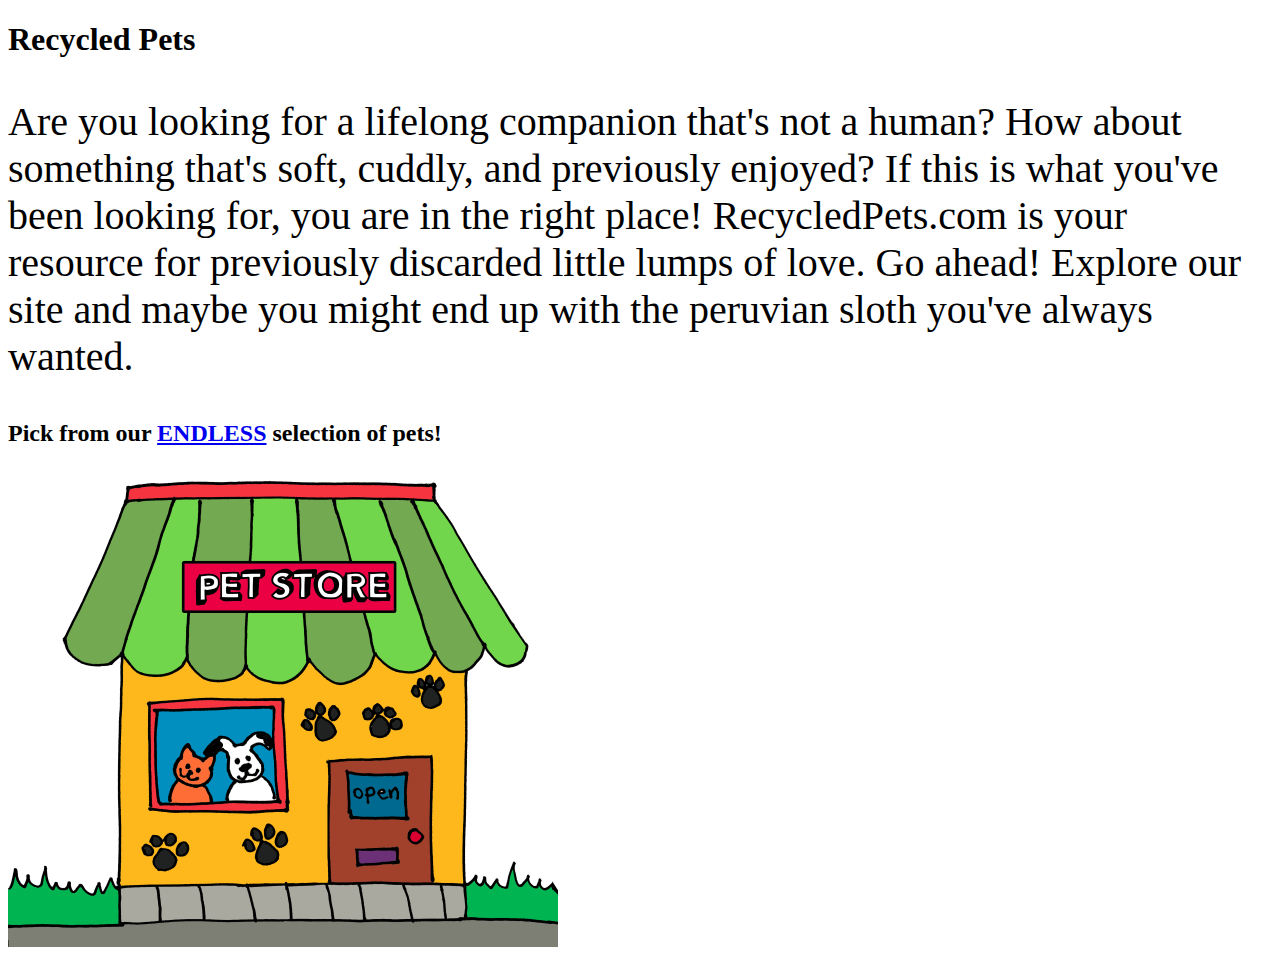
<file: index.html>
<!DOCTYPE html>
<html>
  <head>
    <meta charset="utf-8">
    <title>Animal Shelter</title>
    <link rel="stylesheet" href="css/styles.css" type="text/css">
  </head>
  <body>
    <h1>Recycled Pets</h1>

    <div class="intro">

    <p>
      Are you looking for a lifelong companion that's not a human? How about something that's soft, cuddly, and previously enjoyed? If this is what you've been looking for, you are in the right place! RecycledPets.com is your resource for previously discarded little lumps of love. Go ahead! Explore our site and maybe you might end up with the peruvian sloth you've always wanted.
    </p></div>
    <h2>Pick from our <a href="adoption.html">ENDLESS</a> selection of pets!</h2>
    <img src="img/store.png" alt="our online store" />
  </body>
</html>
</file>
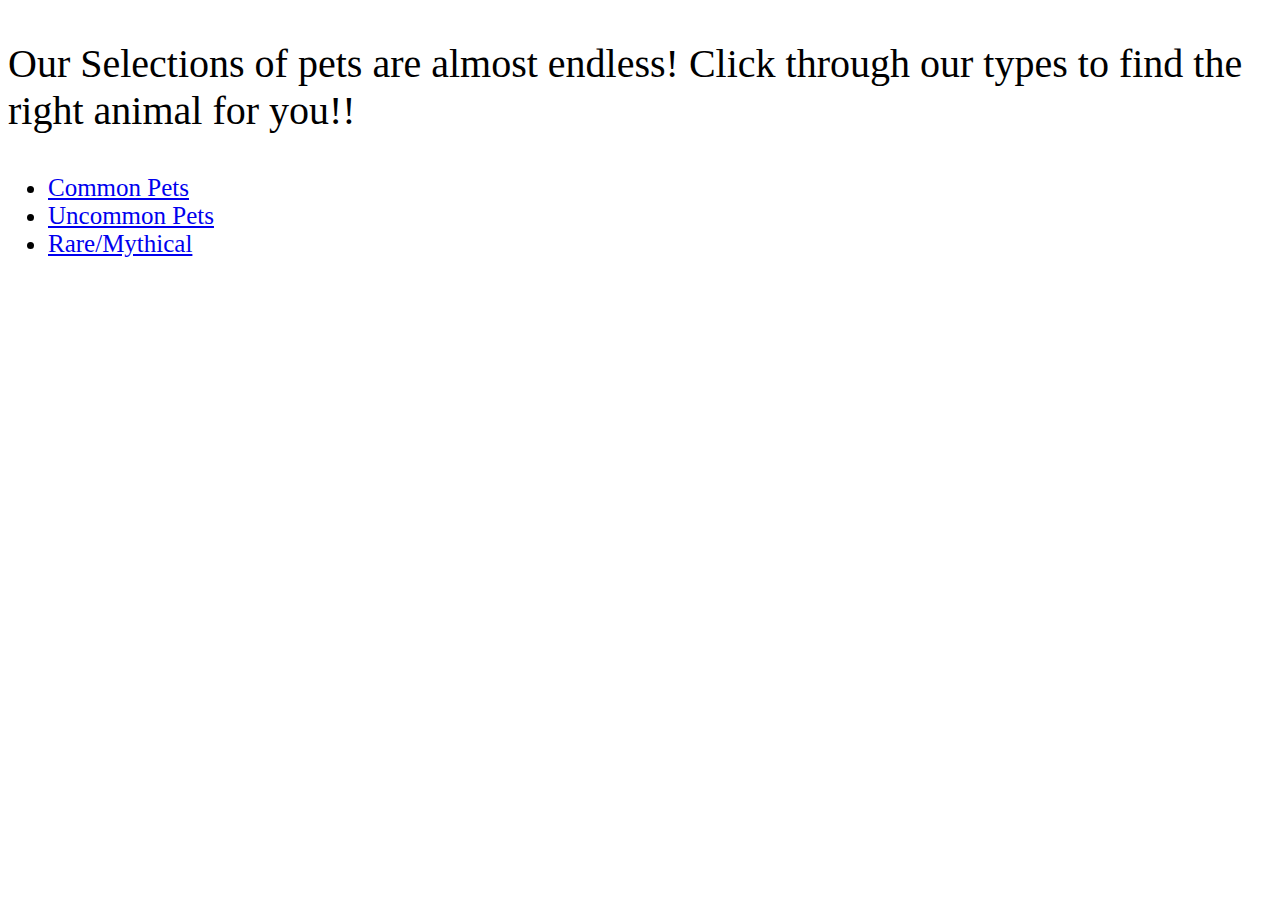
<file: adoption.html>
<!DOCTYPE html>
<html>
  <head>
    <meta charset="utf-8">
    <title>Adoption Page</title>
    <link rel="stylesheet" href="css/styles.css" type="text/css">
  </head>
  <body>
      <p>
        Our Selections of pets are almost endless! Click through our types to find the right animal for you!!
      </p>
      <ul>
        <li><a href="common.html">Common Pets</a></li>
        <li><a href="uncommon.html">Uncommon Pets</a></li>
        <li><a href="rare.html">Rare/Mythical</a></li>
      </ul>
  </body>
</html>
</file>
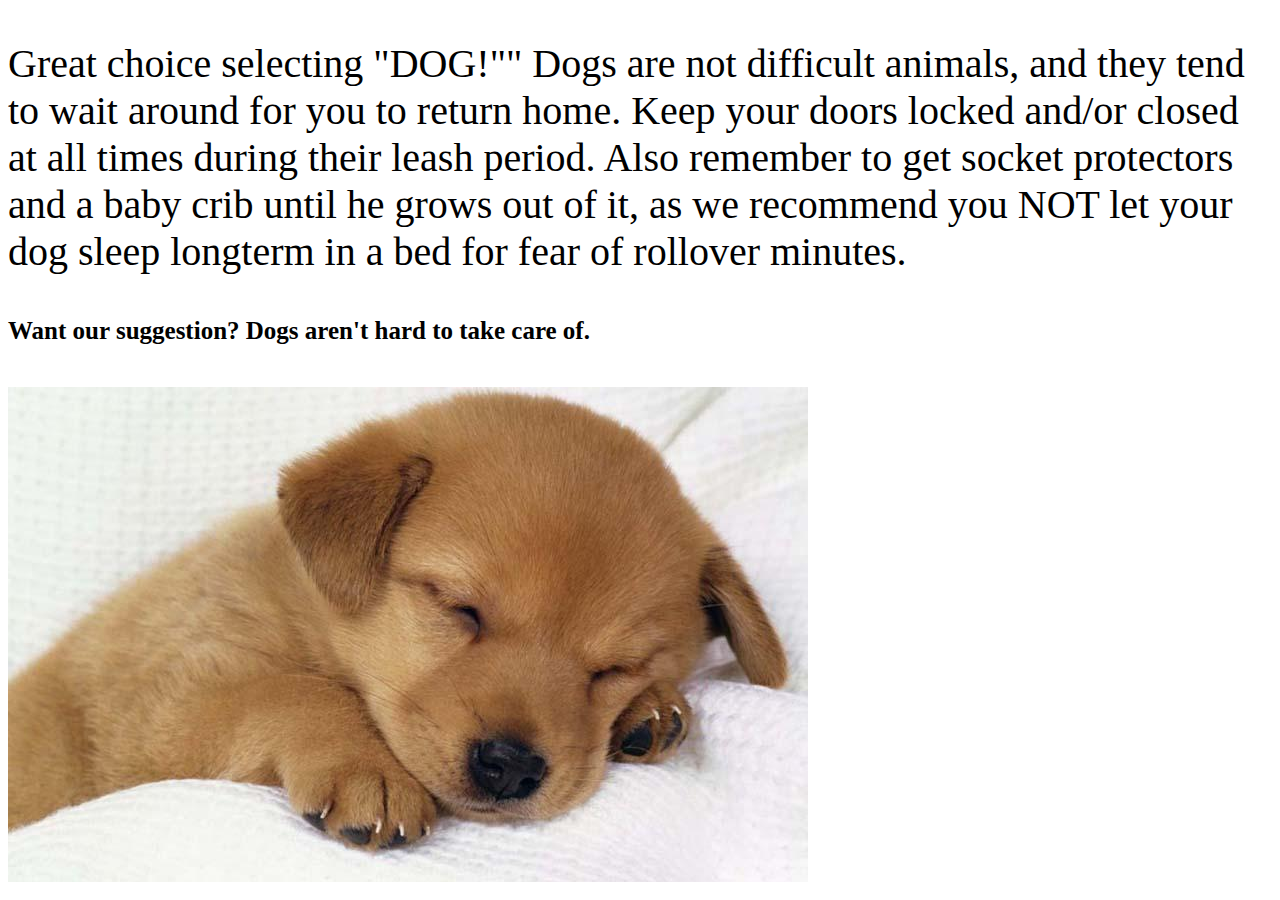
<file: common.html>
<!DOCTYPE html>
<html>
  <head>
    <meta charset="utf-8">
    <title>Common Animals for Adoption</title>
    <link rel="stylesheet" href="css/styles.css" type="text/css">
  </head>
  <body>
    <p>
      Great choice selecting "DOG!"" Dogs are not difficult animals, and they tend to wait around for you to return home. Keep your doors locked and/or closed at all times during their leash period. Also remember to get socket protectors and a baby crib until he grows out of it, as we recommend you NOT let your dog sleep longterm in a bed for fear of rollover minutes.
    </p>
    <h5>Want our suggestion? Dogs aren't hard to take care of.</h5>
    <img src="img/sleeping-pup.jpg" alt="an angel gets its wings"/>
  </body>
</html>
</file>
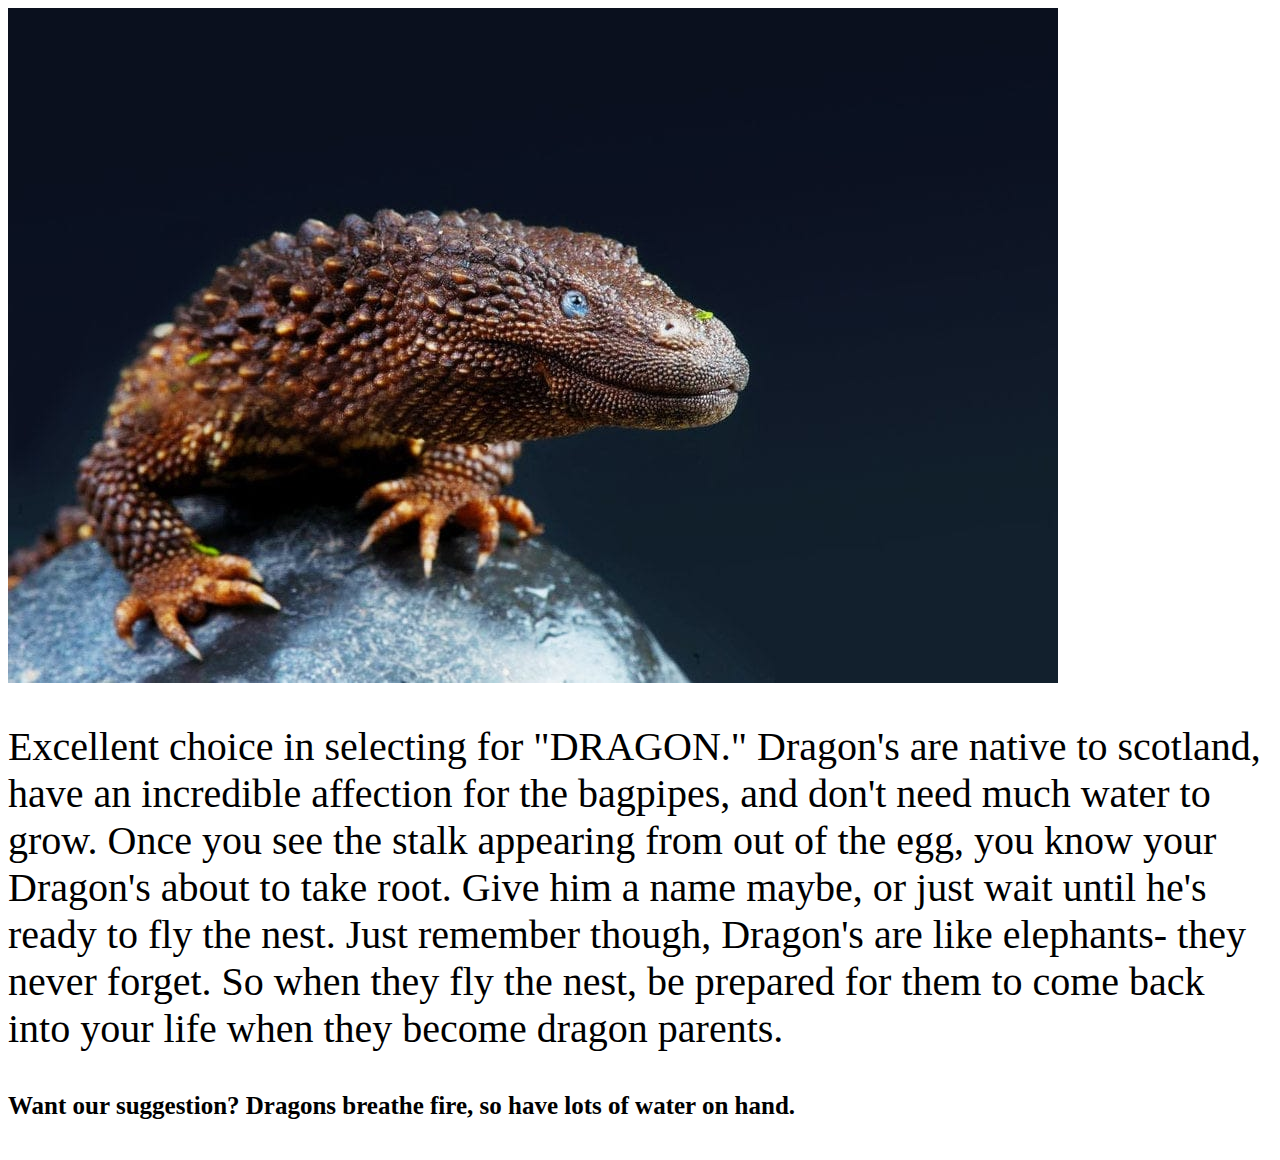
<file: rare.html>
<html>
  <head>
    <meta charset="utf-8">
    <title>Rare Animals for Adoption</title>
    <link rel="stylesheet" href="css/styles.css" type="text/css">
  </head>
  <body>
    <img src="img/dragon.jpg" alt="Baby Dragon" />
    <p>
      Excellent choice in selecting for "DRAGON." Dragon's are native to scotland, have an incredible affection for the bagpipes, and don't need much water to grow. Once you see the stalk appearing from out of the egg, you know your Dragon's about to take root. Give him a name maybe, or just wait until he's ready to fly the nest. Just remember though, Dragon's are like elephants- they never forget. So when they fly the nest, be prepared for them to come back into your life when they become dragon parents.
      <h4>Want our suggestion? Dragons breathe fire, so have lots of water on hand.</h4>
    </p>
  </body>
</html>
</file>
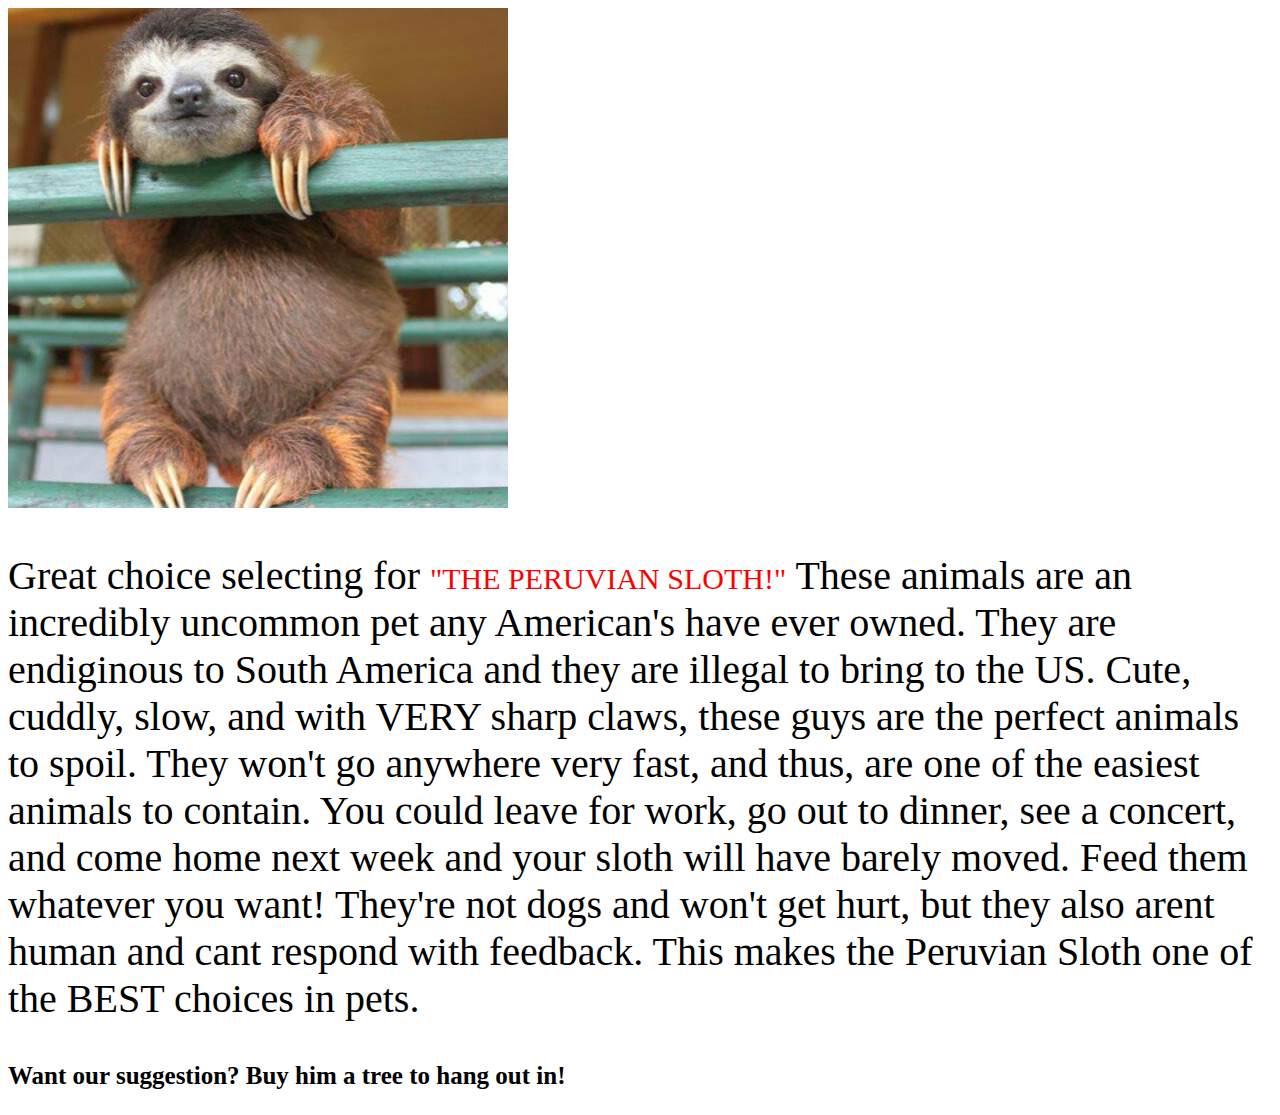
<file: uncommon.html>
<!DOCTYPE html>
<html>
  <head>
    <meta charset="utf-8">
    <title>Uncommon Animals for Adoption</title>
    <link rel="stylesheet" href="css/styles.css" type="text/css">
  </head>
  <body>
    <img src="img/sloth.jpg" alt="Peruvian Sloth" />
    <p>
      Great choice selecting for <span>"THE PERUVIAN SLOTH!"</span> These animals are an incredibly uncommon pet any American's have ever owned. They are endiginous to South America and they are illegal to bring to the US. Cute, cuddly, slow, and with VERY sharp claws, these guys are the perfect animals to spoil. They won't go anywhere very fast, and thus, are one of the easiest animals to contain. You could leave for work, go out to dinner, see a concert, and come home next week and your sloth will have barely moved. Feed them whatever you want! They're not dogs and won't get hurt, but they also arent human and cant respond with feedback. This makes the Peruvian Sloth one of the BEST choices in pets.
    </p>
    <h3>Want our suggestion? Buy him a tree to hang out in!</h3>
  </body>
</html>
</file>
<file: css/styles.css>
li {
  font-size: 25px;
}
p {
 font-size: 40px;
}
span{
  color: red;
  font-size: 30px;
}
h5 {
  font-size: 25px;
}
h4 {
  font-size: 25px;
}
h3 {
  font-size: 25px;
}
.intro p{
  font-family: fantasy;
}
</file>
